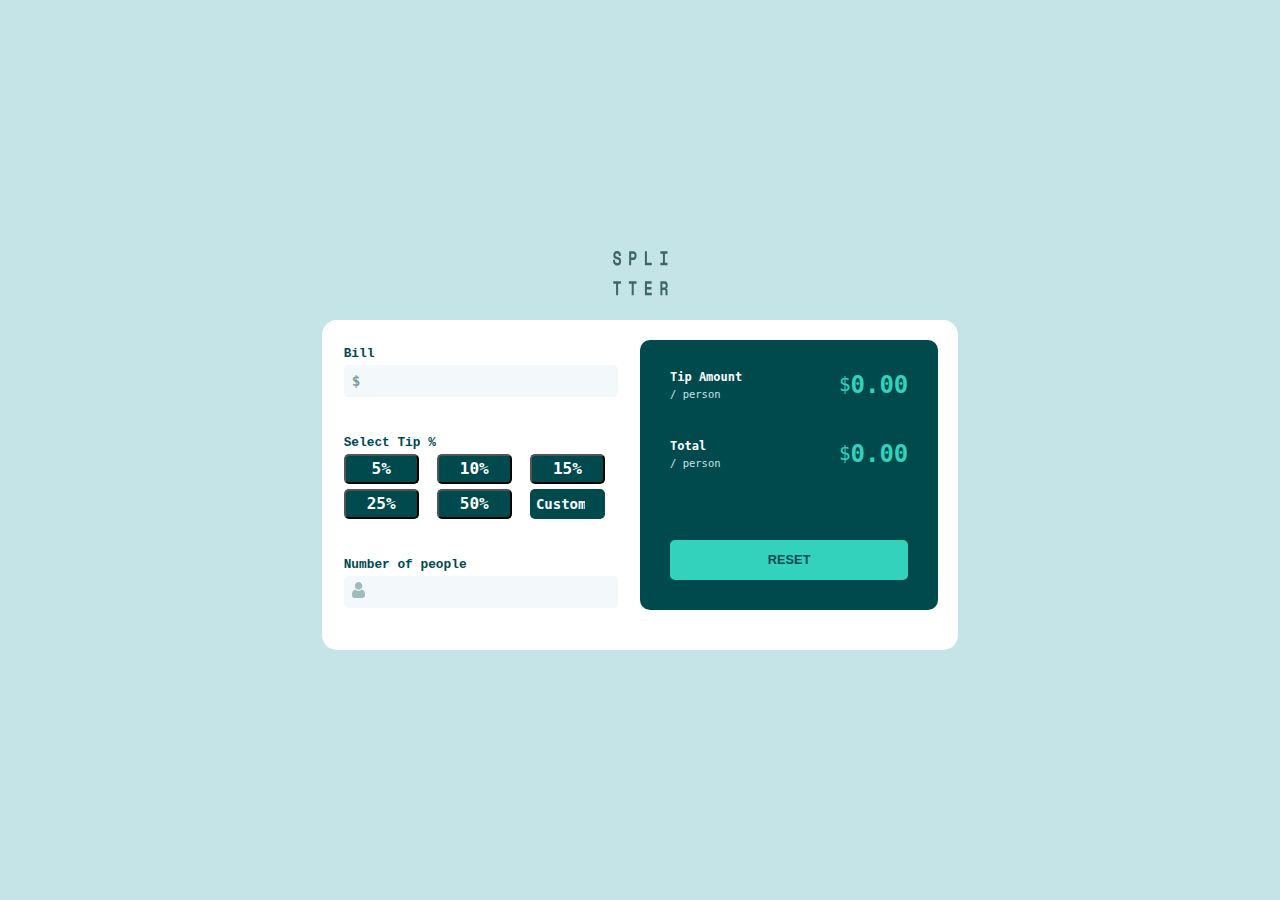
<file: index.html>
<!DOCTYPE html>
<html lang="en">
<head>
  <meta charset="UTF-8">
  <meta name="viewport" content="width=device-width, initial-scale=1.0">
  <title>Tip Calculator</title>
  <link rel="stylesheet" href="assets/css/main.css">
</head>
<body>
  <section class="card">
    <img id="logo" src="assets/icon/logo.svg" alt="Splitter" width="55" height="45">

    <div class="card card-2">
      <div class="tip">
        <!-- Bill Input -->
        <div class="tip-sec">
          <label class="tip-sec__label">Bill</label>
          <div class="field">
            <span class="prefix">$</span>
            <input id="billInput" type="number" min="0.01" step="0.01" required>
          </div>
        </div>

        <!-- Tip Percent Buttons -->
        <div class="tip-sec">
          <label class="tip-sec__label">Select Tip %</label>
          <div class="keys" role="group" aria-label="Tip percentage">
            <button data-tip="5"  class="btn btn-tip-percent tip-btn">5%</button>
            <button data-tip="10" class="btn btn-tip-percent tip-btn">10%</button>
            <button data-tip="15" class="btn btn-tip-percent tip-btn">15%</button>
            <button data-tip="25" class="btn btn-tip-percent tip-btn">25%</button>
            <button data-tip="50" class="btn btn-tip-percent tip-btn">50%</button>
            <input id="customTip" type="number" min="1" step="1" placeholder="Custom" class="btn custom">
          </div>
        </div>

        <!-- People Input -->
        <div class="tip-sec">
          <label class="tip-sec__label">Number of people</label>
          <div class="field">
            <span class="prefix"><img src="assets/icon/icon-person.svg" alt="Person"></span>
            <input id="peopleInput" type="number" min="1" step="1" required>
          </div>
        </div>
      </div>

      <!-- Result Card -->
      <div class="card flex card-green">
        <div class="form-row">
          <div class="form-row__group-label">
            <label class="font-cascadia form-label">Tip Amount</label>
            <label class="font-cascadia form-sub-label">/ person</label>
          </div>
          <div class="form-row__control">
            <span class="font-cascadia">$</span>
            <span class="font-cascadia" id="tipAmount">0.00</span>
          </div>
        </div>

        <div class="form-row">
          <div class="form-row__group-label">
            <label class="font-cascadia form-label">Total</label>
            <label class="font-cascadia form-sub-label">/ person</label>
          </div>
          <div class="form-row__control">
            <span class="font-cascadia">$</span>
            <span class="font-cascadia" id="tipTotal">0.00</span>
          </div>
        </div>

        <button id="reset" class="btn btn-reset">RESET</button>
      </div>
    </div>
  </section>

  <script src="assets/js/main.js"></script>
</body>
</html>
</file>
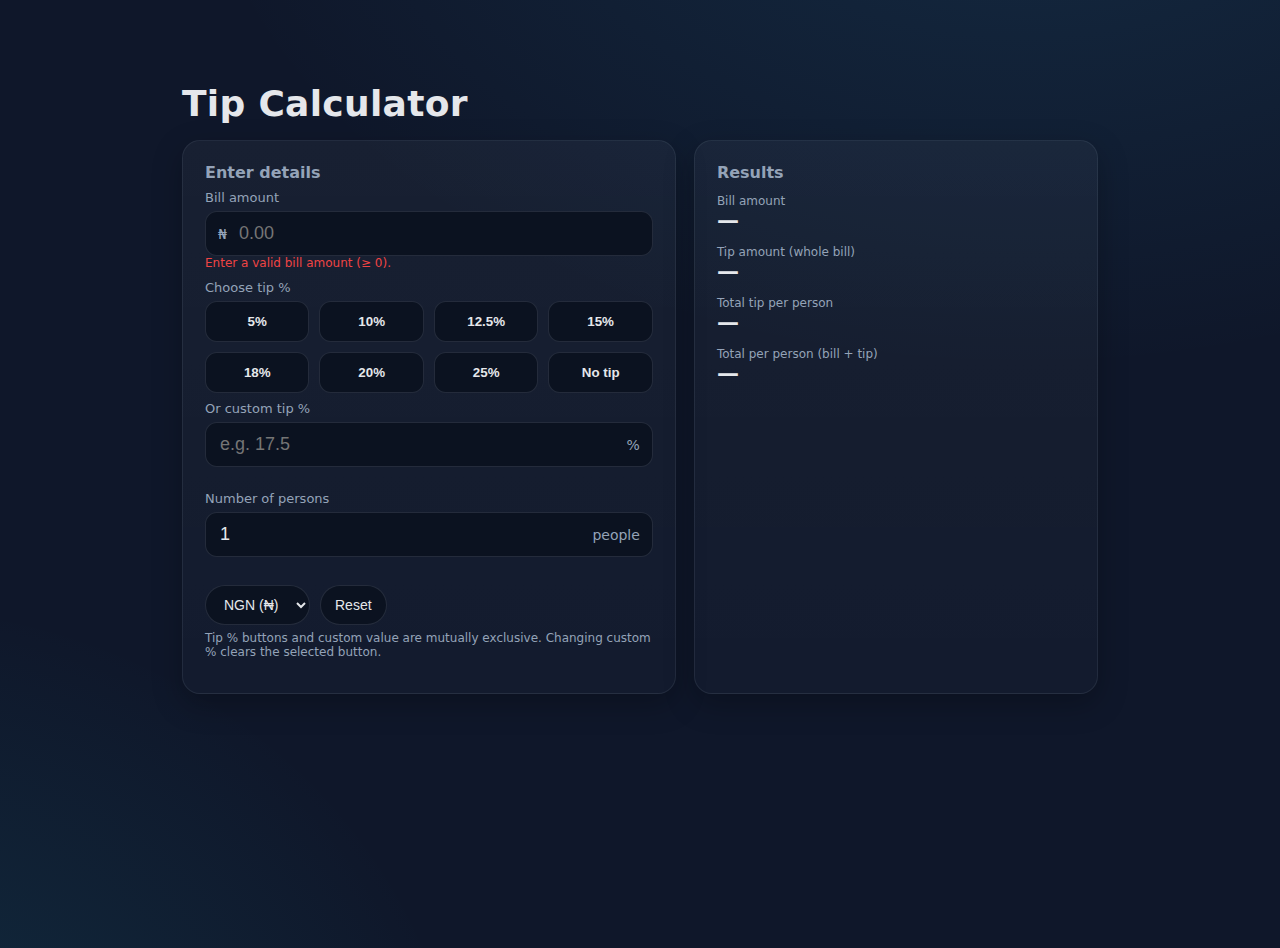
<file: tip_calc.html>
<!DOCTYPE html>
<html lang="en">
<head>
  <meta charset="UTF-8" />
  <meta name="viewport" content="width=device-width, initial-scale=1" />
  <title>Tip Calculator — Per Person</title>
  <style>
    :root{
      --bg:#0f172a; /* slate-900 */
      --panel:#111827; /* gray-900 */
      --muted:#94a3b8; /* slate-400 */
      --text:#e5e7eb; /* gray-200 */
      --accent:#22d3ee; /* cyan-400 */
      --accent-2:#38bdf8; /* sky-400 */
      --danger:#ef4444;
      --ring: rgba(34,211,238,.35);
      --radius: 18px;
    }
    *{box-sizing:border-box}
    body{font-family:system-ui,-apple-system,Segoe UI,Roboto,Inter,Arial,sans-serif;margin:0;background:radial-gradient(1200px 800px at 80% -20%, rgba(56,189,248,.12), transparent 70%),
      radial-gradient(1000px 900px at -10% 120%, rgba(34,211,238,.12), transparent 60%), var(--bg);color:var(--text);min-height:100vh;}
    .wrap{max-width:980px;margin:clamp(16px,4vw,48px) auto;padding:clamp(16px,4vw,32px);}
    h1{font-size:clamp(24px,3.5vw,36px);margin:.2rem 0 1rem;letter-spacing:.3px}
    .app{display:grid;grid-template-columns: 1fr; gap:18px}
    @media (min-width:860px){.app{grid-template-columns: 1.1fr .9fr}}

    .card{background: linear-gradient(180deg, rgba(255,255,255,.04), rgba(255,255,255,.02)); border:1px solid rgba(148,163,184,.12); border-radius:var(--radius); padding:22px; box-shadow: 0 10px 30px rgba(0,0,0,.25)}

    label{display:block;font-size:13px;color:var(--muted);margin:8px 0 6px}
    .field{display:flex;align-items:center;background:#0b1220;border:1px solid rgba(148,163,184,.18);border-radius:12px;padding:10px 12px;gap:10px}
    .field:focus-within{outline:2px solid var(--ring);border-color:transparent}
    .field input{flex:1;background:transparent;border:0;color:var(--text);font-size:18px;outline:none}
    .field input[type="number"]::-webkit-outer-spin-button,
    .field input[type="number"]::-webkit-inner-spin-button{appearance:none;margin:0}
    .prefix{font-size:14px;color:var(--muted)}

    .grid{display:grid;grid-template-columns: repeat(2, 1fr); gap:10px}
    @media (min-width:560px){.grid{grid-template-columns: repeat(4, 1fr)}}

    .tip-btn{padding:12px 10px;border-radius:12px;border:1px solid rgba(148,163,184,.18);background:#0b1220;color:var(--text);cursor:pointer;font-weight:600;transition: transform .05s ease, border-color .2s ease, background .2s ease}
    .tip-btn:hover{border-color:rgba(56,189,248,.5)}
    .tip-btn.active{background:linear-gradient(180deg, rgba(34,211,238,.2), rgba(56,189,248,.2)); border-color:transparent}

    .row{display:flex;align-items:center;justify-content:space-between;margin:12px 0}
    .kpi{display:flex;flex-direction:column}
    .kpi small{color:var(--muted);font-size:12px}
    .kpi strong{font-size:22px;letter-spacing:.3px}

    .muted{color:var(--muted)}
    .controls{display:flex;gap:10px;flex-wrap:wrap;margin-top:12px}
    .pill{padding:10px 14px;border-radius:999px;border:1px solid rgba(148,163,184,.18);background:#0b1220;color:var(--text);font-size:14px}
    .btn{cursor:pointer}
    .btn.primary{background: linear-gradient(180deg, var(--accent), var(--accent-2)); color:#0b1220; border:none}
    .btn.ghost{background:#0b1220}

    .error{color:var(--danger);font-size:12px;min-height:16px}
    .foot{margin-top:6px;font-size:12px;color:var(--muted)}
  </style>
</head>
<body>
  <div class="wrap">
    <h1>Tip Calculator</h1>
    <div class="app">
      <!-- INPUTS -->
      <section class="card" aria-labelledby="inputs-heading">
        <h2 id="inputs-heading" class="muted" style="margin:0 0 8px;font-size:16px">Enter details</h2>

        <label for="bill">Bill amount</label>
        <div class="field">
          <span class="prefix" id="currency-prefix">₦</span>
          <input id="bill" type="number" inputmode="decimal" min="0" step="0.01" placeholder="0.00" aria-describedby="bill-err" />
        </div>
        <div id="bill-err" class="error" role="alert" aria-live="polite"></div>

        <label>Choose tip %</label>
        <div class="grid" role="group" aria-label="Tip percentage">
          <button class="tip-btn" data-tip="5">5%</button>
          <button class="tip-btn" data-tip="10">10%</button>
          <button class="tip-btn" data-tip="12.5">12.5%</button>
          <button class="tip-btn" data-tip="15">15%</button>
          <button class="tip-btn" data-tip="18">18%</button>
          <button class="tip-btn" data-tip="20">20%</button>
          <button class="tip-btn" data-tip="25">25%</button>
          <button class="tip-btn" data-tip="0">No tip</button>
        </div>

        <label for="custom">Or custom tip %</label>
        <div class="field">
          <input id="custom" type="number" inputmode="decimal" min="0" step="0.1" placeholder="e.g. 17.5" aria-describedby="custom-err" />
          <span class="prefix">%</span>
        </div>
        <div id="custom-err" class="error" role="alert" aria-live="polite"></div>

        <label for="people">Number of persons</label>
        <div class="field">
          <input id="people" type="number" inputmode="numeric" min="1" step="1" value="1" aria-describedby="people-err" />
          <span class="prefix">people</span>
        </div>
        <div id="people-err" class="error" role="alert" aria-live="polite"></div>

        <div class="controls">
          <select id="currency" class="pill" aria-label="Currency">
            <option value="NGN" selected>NGN (₦)</option>
            <option value="USD">USD ($)</option>
            <option value="EUR">EUR (€)</option>
            <option value="GBP">GBP (£)</option>
          </select>
          <button id="reset" class="pill btn ghost" type="button">Reset</button>
        </div>
        <p class="foot">Tip % buttons and custom value are mutually exclusive. Changing custom % clears the selected button.</p>
      </section>

      <!-- OUTPUTS -->
      <section class="card" aria-labelledby="outputs-heading">
        <h2 id="outputs-heading" class="muted" style="margin:0 0 8px;font-size:16px">Results</h2>
        <div class="row">
          <div class="kpi">
            <small>Bill amount</small>
            <strong id="out-bill">—</strong>
          </div>
        </div>
        <div class="row">
          <div class="kpi">
            <small>Tip amount (whole bill)</small>
            <strong id="out-tip-total">—</strong>
          </div>
        </div>
        <div class="row">
          <div class="kpi">
            <small>Total tip per person</small>
            <strong id="out-tip-per">—</strong>
          </div>
        </div>
        <div class="row">
          <div class="kpi">
            <small>Total per person (bill + tip)</small>
            <strong id="out-total-per">—</strong>
          </div>
        </div>
      </section>
    </div>
  </div>

  <script>
    // --- State ---
    const els = {
      bill: document.getElementById('bill'),
      custom: document.getElementById('custom'),
      people: document.getElementById('people'),
      buttons: Array.from(document.querySelectorAll('.tip-btn')),
      currencySel: document.getElementById('currency'),
      reset: document.getElementById('reset'),
      outBill: document.getElementById('out-bill'),
      outTipTotal: document.getElementById('out-tip-total'),
      outTipPer: document.getElementById('out-tip-per'),
      outTotalPer: document.getElementById('out-total-per'),
      billErr: document.getElementById('bill-err'),
      customErr: document.getElementById('custom-err'),
      peopleErr: document.getElementById('people-err'),
      currencyPrefix: document.getElementById('currency-prefix'),
    };

    let selectedTip = null; // % number or null when using custom

    const currencySymbols = { NGN: '₦', USD: '$', EUR: '€', GBP: '£' };

    function formatter(code){
      try { return new Intl.NumberFormat(code === 'NGN' ? 'en-NG' : undefined, { style:'currency', currency: code }); }
      catch(e){ return new Intl.NumberFormat(undefined, { style:'currency', currency: 'USD' }); }
    }

    function setActiveButton(btn){
      els.buttons.forEach(b => b.classList.toggle('active', b === btn));
    }

    function clearActiveButtons(){
      els.buttons.forEach(b => b.classList.remove('active'));
    }

    function parseNum(input){
      const v = parseFloat(input.value);
      return Number.isFinite(v) ? v : NaN;
    }

    function validate(){
      let ok = true;
      const billVal = parseNum(els.bill);
      if (!(billVal >= 0)) { els.billErr.textContent = 'Enter a valid bill amount (≥ 0).'; ok = false; } else { els.billErr.textContent = ''; }

      const customVal = parseNum(els.custom);
      if (els.custom.value && !(customVal >= 0)) { els.customErr.textContent = 'Custom % must be ≥ 0.'; ok = false; } else { els.customErr.textContent = ''; }

      const peopleVal = parseInt(els.people.value, 10);
      if (!(peopleVal >= 1)) { els.peopleErr.textContent = 'Persons must be at least 1.'; ok = false; } else { els.peopleErr.textContent = ''; }
      return ok;
    }

    function currentTipRate(){
      if (els.custom.value !== '') {
        const c = parseFloat(els.custom.value);
        return Number.isFinite(c) ? c / 100 : 0;
      }
      if (selectedTip != null) return selectedTip / 100;
      return 0;
    }

    function recalc(){
      if (!validate()) return;
      const bill = parseNum(els.bill) || 0;
      const people = Math.max(1, parseInt(els.people.value, 10) || 1);
      const rate = currentTipRate();
      const tipTotal = bill * rate;
      const tipPer = tipTotal / people;
      const totalPer = (bill + tipTotal) / people;
      const f = formatter(els.currencySel.value);

      els.outBill.textContent = bill ? f.format(bill) : '—';
      els.outTipTotal.textContent = f.format(tipTotal);
      els.outTipPer.textContent = f.format(tipPer);
      els.outTotalPer.textContent = f.format(totalPer);
    }

    // --- Events ---
    els.buttons.forEach(btn => {
      btn.addEventListener('click', () => {
        selectedTip = parseFloat(btn.dataset.tip);
        setActiveButton(btn);
        els.custom.value = '';
        recalc();
      });
    });

    els.custom.addEventListener('input', () => {
      clearActiveButtons();
      selectedTip = null;
      recalc();
    });

    ['input','change'].forEach(evt => {
      els.bill.addEventListener(evt, recalc);
      els.people.addEventListener(evt, recalc);
      els.currencySel.addEventListener(evt, () => {
        document.getElementById('currency-prefix').textContent = currencySymbols[els.currencySel.value] || '¤';
        recalc();
      });
    });

    els.reset.addEventListener('click', () => {
      els.bill.value = '';
      els.custom.value = '';
      els.people.value = '1';
      clearActiveButtons();
      selectedTip = null;
      recalc();
    });

    // Initial render
    recalc();
  </script>
</body>
</html>
</file>
<file: assets/css/main.css>
/* =========================================================
   VARIABLES & BASE
   ========================================================= */
:root {
  --font: "Space Mono", monospace;
  --bg-dark: hsl(183, 100%, 15%);
  --bg-light: hsl(172, 64%, 51%);
  --bg-extralight: hsl(172, 76%, 56%);
  --bg-ultralight: hsl(185, 41%, 84%);
  --bg-grey: hsl(189, 47%, 97%);
  --bg-card: hsl(0, 100%, 100%);
  --font-color: hsl(184, 14%, 56%);
}

@import url('https://fonts.googleapis.com/css2?family=Space+Mono:wght@400;700&display=swap');

* {
  margin: 0;
  padding: 0;
  box-sizing: border-box;
}

body {        
  background-color: var(--bg-ultralight);
  display: grid;
  place-items: center;
  min-height: 100vh;
  font-family: var(--font);
}

/* Remove default number input arrows (Chrome, Safari, Edge) */
input::-webkit-outer-spin-button,
input::-webkit-inner-spin-button {
  -webkit-appearance: none;
  margin: 0;
}

/* For Firefox */
input[type=number] {
  -moz-appearance: textfield;
}


/* =========================================================
   TYPOGRAPHY
   ========================================================= */
#billInput,
#peopleInput {
  font-family: var(--font);
  font-weight: 700;
  font-size: 24px;
  color: var(--bg-dark);
  border: none;
  background-color: #f3f8fb;
}

#tipAmount,
#tipTotal {
  font-family: var(--font);
  font-weight: 600;
  font-size: 24px;
  color: var(--bg-light);
}

.tip-sec__label {
  font-family: 'Courier New', Courier, monospace;
  font-size: 0.8rem;
  font-weight: 900;
  color: var(--bg-dark);
}

.form-label {
  font-size: 12px;
  font-weight: 600;
}

.form-sub-label {
  font-size: 10.5px;
  font-weight: 300;
  color: var(--bg-ultralight);
}

/* =========================================================
   LAYOUT & CARD STRUCTURE
   ========================================================= */
section {
  padding: 33px 0;
  width: 90%;
  display: flex;
  flex-direction: column;
  align-items: center;
  row-gap: 24px;
  position: relative;
  justify-content: space-between;
}

section.card {
  background-color: var(--bg-ultralight);
}

.card-2 {
  background-color: white;
  border-radius: 15px;
  padding: 20px;
  display: flex;
  flex-direction: column;
  row-gap: 28px;
  height: 700px;
}

.flex {
  display: flex;
  flex-direction: column;
  gap: 30px;
  justify-content: space-between;
  background-color: var(--bg-dark);
  color: white;
  padding: 30px;
  margin-bottom: 20px;
  border-radius: 10px;
  height: 100%; 
}

.tip {
  font-family: "Cascadia Code", monospace;
  font-weight: 700;
  color: var(--font-color);
  display: flex;
  flex-direction: column;
  justify-content: space-between;
  padding: 2px;
  flex: 1 1 0%;
}

/* =========================================================
   FORM FIELDS
   ========================================================= */
.field {
  position: relative;
  display: flex;
  align-items: center;
  margin-top: 4px;
}

.field input {
  border: 1px solid black;
  border-radius: 5px;
  text-align: end;
  font-size: 24px;
  width: 100%;
  height: 32px;
  padding: 0 1em 0 1.5em;
}

.field input:focus {
  border: 2px solid var(--bg-dark);
}

.field .prefix {
  position: absolute;
  left: 8px;
  color: var(--font-color);
  font-size: 0.9rem;
  font-weight: bold;
  pointer-events: none;
}

/* Custom tip input */
.custom {
  position: relative;
  display: inline-block;
  width: 50px;
  padding-left: 8px;
}

#customTip {
  background-color: var(--bg-dark);
  color: white;
  font-size: 14px;
  font-family: "Space Mono", monospace; /* or Cascadia if you prefer */
  font-weight: 700;
  border-radius: 5px;
  width: 75px;
  height: 30px;
  border: none;
  text-align: right;
  padding: 0 20px 0 6px; /* leave space for the % on the right */
}

#customTip::placeholder {
  color: white;
  opacity: 1;
}

.custom::after {
  content: "%";
  position: absolute;
  right: 6px;
  top: 50%;
  transform: translateY(-50%);
  color: white;
  font-weight: 600;
}



/* =========================================================
   BUTTONS
   ========================================================= */
.btn-tip-percent {
  background-color: var(--bg-dark);
  color: white;
  font-size: 1rem;
  font-family: "Cascadia Code", monospace;
  font-weight: 600;
  border-radius: 5px;
  width: 75px;
  height: 30px;
  cursor: pointer;
}

.btn-tip-percent.active {
  background-color: var(--bg-light);
  color: var(--bg-dark);
}

.btn-tip-percent:active {
  background-color: var(--bg-ultralight);
  color: var(--bg-dark);
}

.btn-reset {
  background-color: var(--bg-light);
  color: var(--bg-dark);
  font-size: 0.8rem;
  font-weight: bold;
  font-family: "Bahnschrift Light Condensed", "Agency FB", sans-serif;
  width: 100%;
  border: none;
  border-radius: 5px;
  height: 40px;
  margin-top: 32px;
  cursor: pointer;
}

.btn-reset:hover {
  background-color: var(--bg-extralight);
  color: var(--bg-dark);
}

/* =========================================================
   FORM ROWS
   ========================================================= */
.form-row {
  display: flex;
  column-gap: 8px;
  justify-content: space-between;
  width: 100%;
}

.form-row__group-label {
  display: flex;
  flex-direction: column;
  align-items: flex-start;
  row-gap: 4px;
}

.form-row__control {
  display: flex;
  align-items: center;
}

.form-row__control span {
  font-size: 1.2rem;
  color: var(--bg-light);
}

/* =========================================================
   VALIDATION
   ========================================================= */
.error { 
  display: block; 
  font-size: .85rem; 
  margin-top: .25rem;
  color: hsl(0, 70%, 50%);
  font-weight: 500;
}

input.is-invalid,
.custom input.is-invalid {
  border: 2px solid hsl(0, 70%, 50%) !important;
  outline: none;
}

/* =========================================================
   RESPONSIVE QUERIES
   ========================================================= */
@media screen and (min-width: 1024px) and (max-width: 3840px) {
  section { padding: 66px 0; }

  .card-2 {
    flex-direction: row;
    row-gap: 0;
    column-gap: 20px;
    min-width: 600px;
    height: auto;
  }

  .card-green {
    height: 270px;
    width: 50%;
  }

  .tip { height: 270px; }
}

@media screen and (max-width: 768px) {
  .card-2 {
    grid-template-columns: 1fr;
    grid-template-rows: repeat(2, 1fr);
    height: 580px;
    width: 300px;
  }    
    
  .tip-sec { margin-top: 20px; }
}

@media screen and (max-width: 500px) {
  .card-2 {
    grid-template-columns: 1fr;
    grid-template-rows: repeat(2, 1fr);
    height: 620px;
  }

  .tip-sec { margin-top: 20px; }

  .btn-reset { margin-top: 6px; }

  .btn-reset:hover {
    background-color: var(--bg-extralight);
    color: white;
  }

  .card-green {
    height: 300px;
    margin-top: 10px;
  }

  .flex {
    justify-content: space-evenly;
    row-gap: 10px;
    margin-bottom: 5px;
    border-radius: 10px;
  }
}

/* =========================================================
   GRID HELPERS
   ========================================================= */
.keys {
  display: grid;
  grid-template-columns: repeat(3, 1fr);
  grid-template-rows: repeat(2, 1fr);
  gap: 5px;
  margin-top: 4px;
}
</file>
